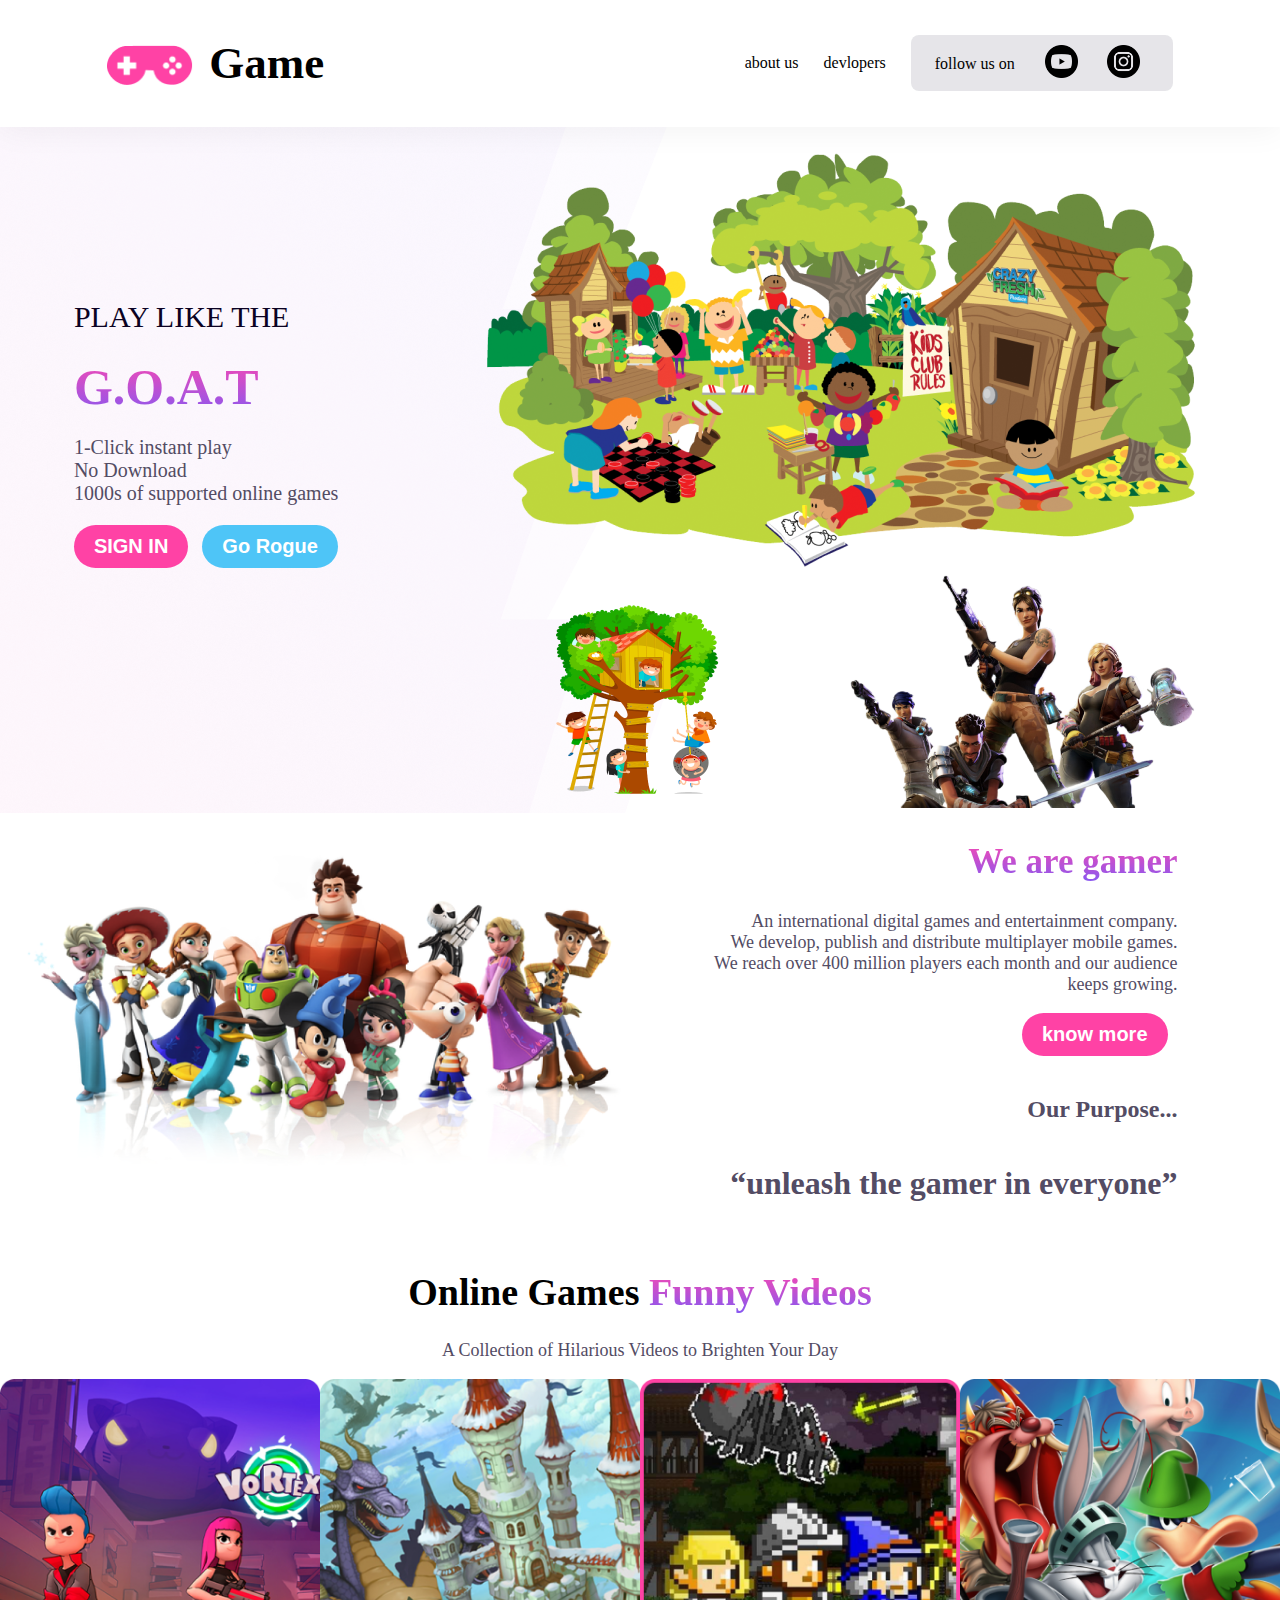
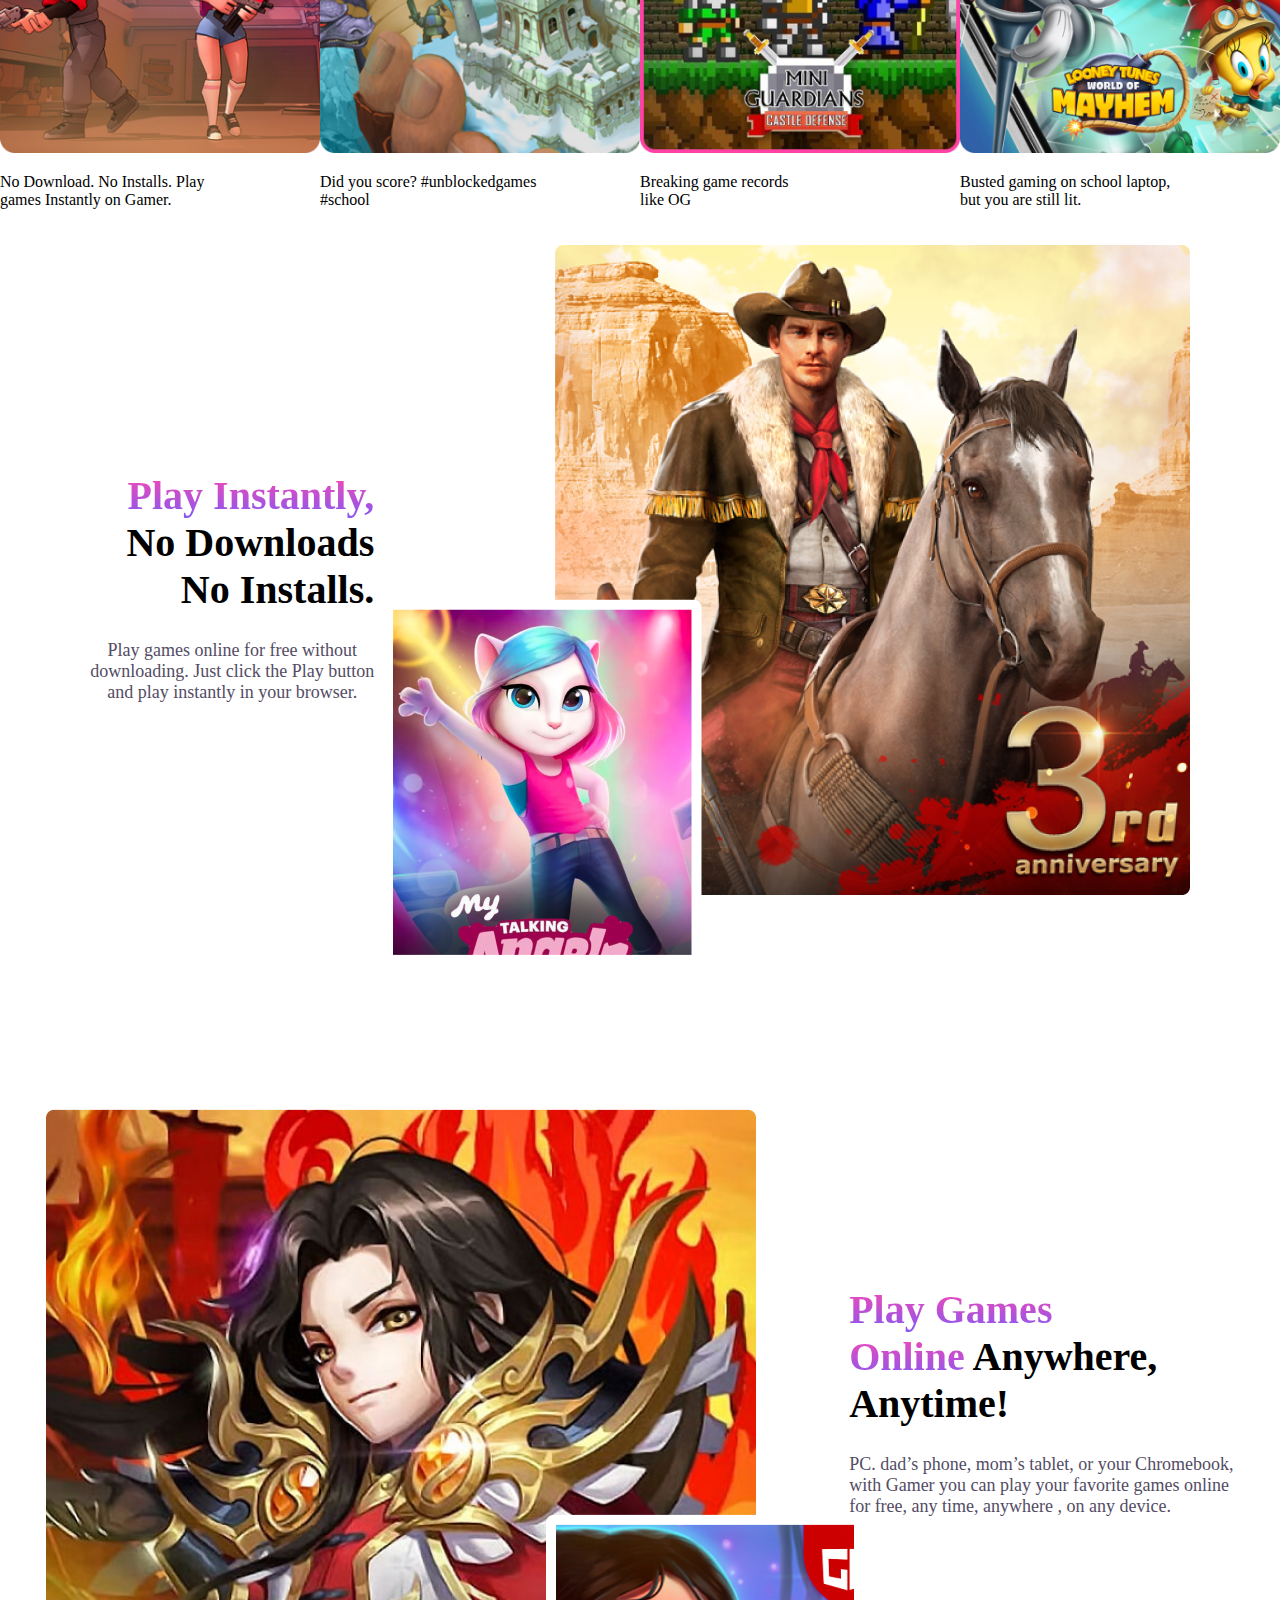
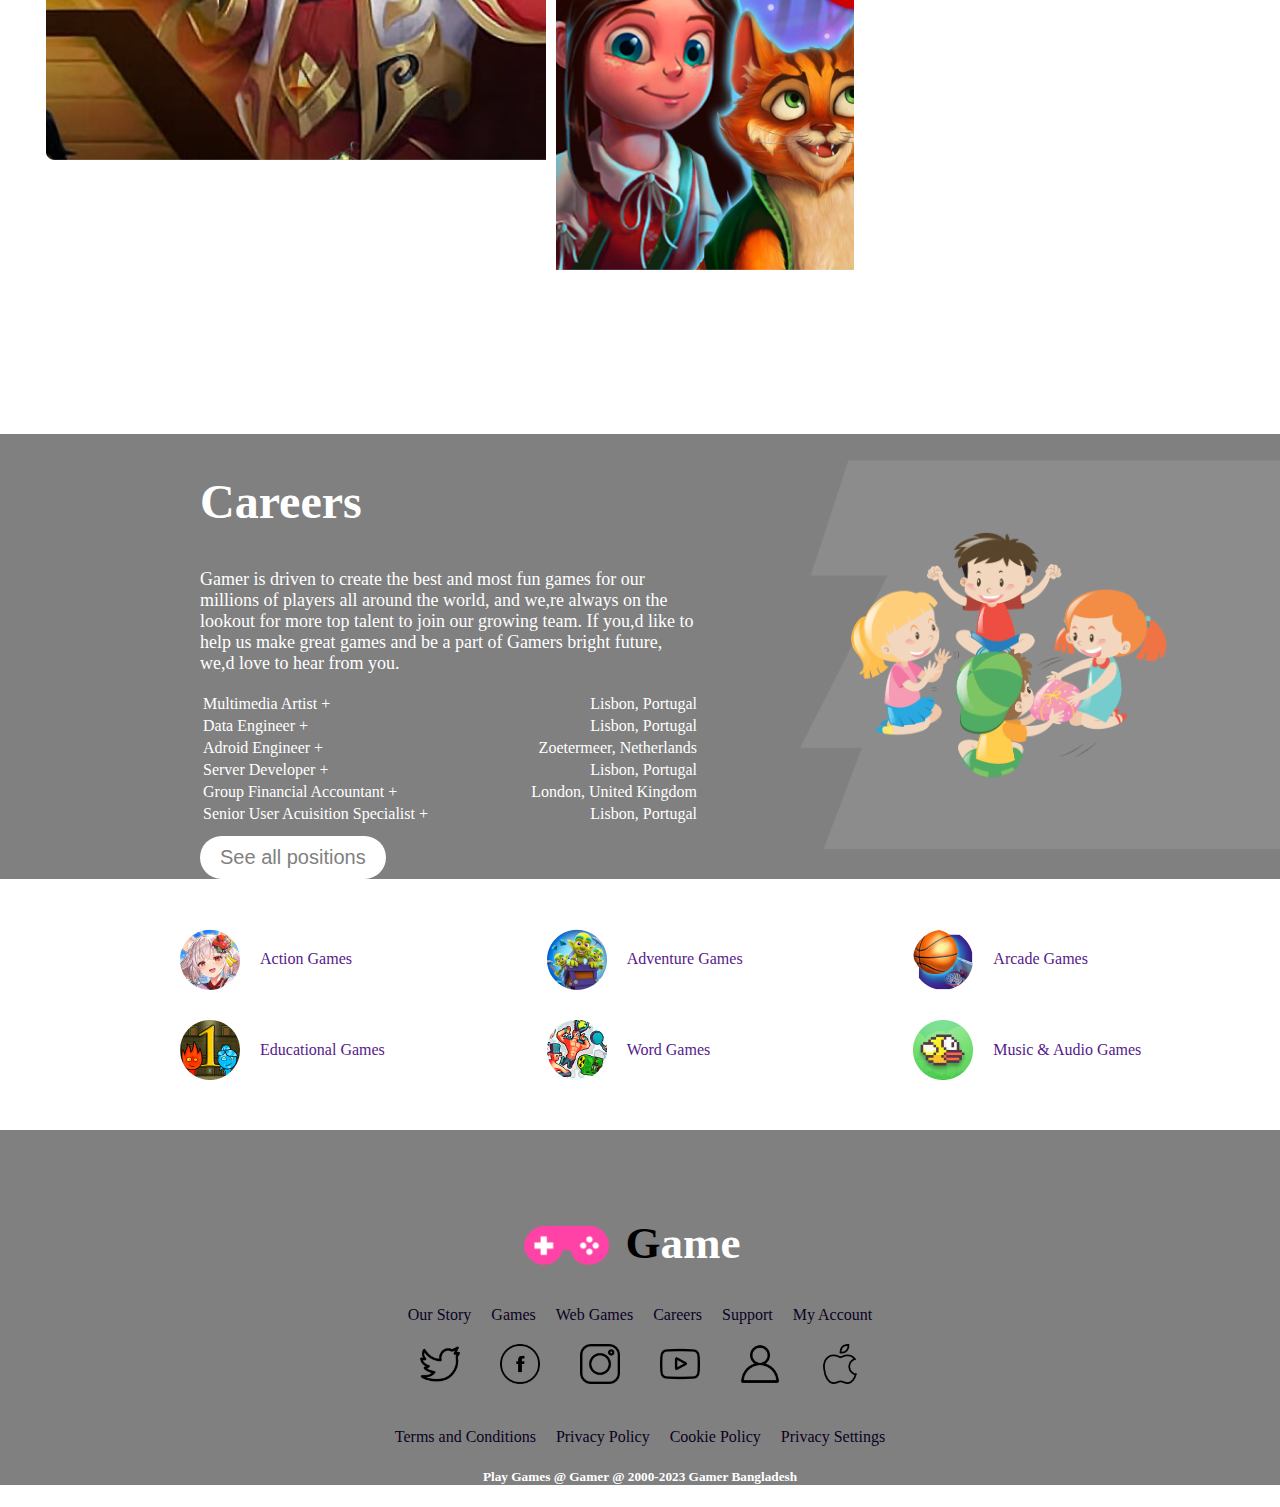
<file: index.html>
<!DOCTYPE html>
<html lang="en">

<head>
    <meta charset="UTF-8">
    <meta name="viewport" content="width=device-width, initial-scale=1.0">
    <title>gammer</title>
    <link rel="stylesheet" href="styles/gammer.css">
</head>

<body>
    <header class="banner">
        <nav class="section-title">
            <div class="section-logo">
                <img class="image-1" src="images/Frame.png" alt="">
                <h2 class="banner-des"> <span class="alpha-1">G</span>ame</h2>
            </div>
            <div class="section-title2">
                <a href="">about us</a>
                <a href="">devlopers</a>
                <div class="section-title3">
                    <a class="us" href="">follow us on</a>
                    <div class="youtube">
                        <a href="https://youtube.com/"> <img class="image-size1" src="images/1384012.png" alt=""></a>
                        <a href="https://www.instagram.com/"><img class="image-size1" src="images/1384015.png"
                                alt=""></a>
                    </div>
                </div>
            </div>
        </nav>
    </header>

    <main>
        <section class="main-section-1">
            <div class="main-section-1-title">
                <h2>PLAY LIKE THE</h2>
                <h1 class="linear-1">G.O.A.T</h1>
                <p>1-Click instant play <br>No Download <br>1000s of supported online games</p>
                <button class="btn-p">SIGN IN</button>
                <button class="btn-b">Go Rogue</button>
            </div>
            <div class="main-section-1-img">
                <img src="images/Group 18.png" alt="">
            </div>
        </section>

        <section class="main-section-2">
            <div class="main-section-2-image">
                <img src="images/pngwing 4.png" alt="">
            </div>
            <div class="main-section-2-title">
                <h2 class="linear-1">We are gamer</h2>
                <p>An international digital games and entertainment company. <br> We develop, publish and distribute
                    multiplayer mobile games. <br> We reach over 400 million players each month and our audience <br>
                    keeps growing.</p>
                <button class="btn-p">know more</button>
                <h5>Our Purpose...</h5>
                <h4> “unleash the gamer in everyone”</h4>
            </div>
        </section>

        <section class="main-section-3">
            <div class="main-section-3-title">
                <h1>Online Games <span class="linear-1">Funny Videos</span> </h1>
                <p>A Collection of Hilarious Videos to Brighten Your Day</p>
            </div>
            <div class="main-section-3-image">
                <div><img src="images/Rectangle 4.png" alt="">
                    <p>No Download. No Installs. Play <br> games Instantly on Gamer.</p>
                </div>
                <div><img src="images/Rectangle 5.png" alt="">
                    <p>Did you score? #unblockedgames <br> #school</p>
                </div>
                <div><img src="images/Rectangle 7.png" alt="">
                    <P>Breaking game records <br> like OG</P>
                </div>
                <div><img src="images/Rectangle 6.png" alt="">
                    <p>Busted gaming on school laptop,<br> but you are still lit.</p>
                </div>
            </div>
        </section>

        <section class="main-section-4">
            <div class="main-section-4-title">
                <h1> <span class="linear-1">Play Instantly,<br></span>
                    No Downloads <br>
                    No Installs.</h1>
                <p>Play games online for free without <br> downloading. Just click the Play button <br> and play instantly in your
                    browser.</p>
            </div>
            <div class="main-section-4-image">
                    <img src="images/Rectangle 55.png" alt="">
                <div class="main-section-4-image-1">
                    <img src="images/Rectangle 66.png" alt="">
                </div>
            </div>
        </section>
        <section class="main-section-5">
            <div class="main-section-5-title">
                <h1> <span class="linear-1">Play Games <br> Online </span> Anywhere, <br> Anytime!</h1>
                <p>PC. dad’s phone, mom’s tablet, or your Chromebook,<br> with Gamer you can play your favorite games online <br> for free, any time, anywhere , on any device.</p>
            </div>
            <div class="main-section-5-image">
                <img src="images/Rectangle 67.png" alt="">
                <div>
                    <img class="main-section-5-image-2" src="images/Rectangle 78.png" alt="">
                </div>
            </div>
        </section>
        <section class="main-section-6">
            <div class="main-section-6-title">
                <h2>Careers</h2>
                <p>Gamer is driven to create the best and most fun games for our millions of players all around the world, and we,re always on the lookout for more top talent to join our growing team. If you,d like to help us make great games and be a part of Gamers bright future, we,d love to hear from you.</p>
                <table >
                    <tr>
                        <td>Multimedia Artist +</td>
                        <td>Lisbon, Portugal</td>   
                        
                    </tr>
                    <tr>
                       <td>Data Engineer +</td>
                       <td >Lisbon, Portugal</td>

                    </tr>
                    <tr>
                        <td>Adroid Engineer +</td>
                        <td>Zoetermeer, Netherlands</td>
                    </tr>
                    <tr>
                        <td>Server Developer +</td>
                        <td>Lisbon, Portugal</td>
                    </tr>
                    <tr>
                        <td>Group Financial Accountant +</td>
                        <td>London, United Kingdom</td>
                    </tr>
                    <tr>
                        <td>Senior User Acuisition Specialist +</td>
                        <td>Lisbon, Portugal</td>
                    </tr>
                </table>
                <button class="btn-3">See all positions</button>
            </div>
            <div class="main-section-6-img">
                <img class="main-section-6-ima-1" src="images/Group 65.png" alt="">
            </div>
        </section>
        <section class="main-section-7">
            <div class="A">
                <img src="images/Rectangle 11.png" alt="">
                <a href=""> Action Games</a>
               
                
            </div>
            <div class="A">
                <img src="images/Rectangle 12.png" alt="">
                <a href="">Adventure Games</a>
                
            </div>
            <div class="A">
                
                <img src="images/Rectangle 13.png" alt="">
               <a href="">Arcade Games</a> 
              
                
            </div>
            <div class="A">
                <img src="images/Rectangle 15.png" alt="">
                <a href="">Educational Games</a> 
                
            </div>
            <div class="A">
                <img src="images/Rectangle 16.png" alt="">
                <a href="">Word Games</a>
                
            </div>
            <div class="A">
                <img src="images/Rectangle 17.png" alt="">
                 <a href="">Music & Audio Games</a>  
                </div>
        </section>
        <section class="main-section-8">
            <div class="main-section-8-1">
                <img class="image-1" src="images/Frame.png" alt="">
                <h2 class="banner-des"> <span class="alpha-1">G</span>ame</h2>
            </div>
            <div class="main-section-8-2">
                <a href="">Our Story</a>
                <a href="">Games</a>
                <a href="">Web Games</a>
                <a href="">Careers</a>
                <a href="">Support</a>
                <a href="">My Account</a>
            </div>
            <div class="main-section-8-3">
                <a href=""><img src="images/twi w.png" alt=""></a>
                <a href=""><img src="images/face wh.png" alt=""></a>
                <a href=""><img src="images/ins w.png" alt=""></a>
                <a href=""><img src="images/you wh.png" alt=""></a>
                <a href=""><img src="images/in wh.png" alt=""></a>
                <a href=""><img src="images/app.png" alt=""></a>
            </div>
            <div class="main-section-8-4">
                <a href="">Terms and Conditions</a>
                <a href="">Privacy Policy</a>
                <a href="">Cookie Policy</a>
                <a href="">Privacy Settings</a>
            </div>
            <h5>Play Games @ Gamer @ 2000-2023 Gamer Bangladesh</h5>
        </section>
    </main>
    <footer>


    </footer>

</body>

</html>
</file>
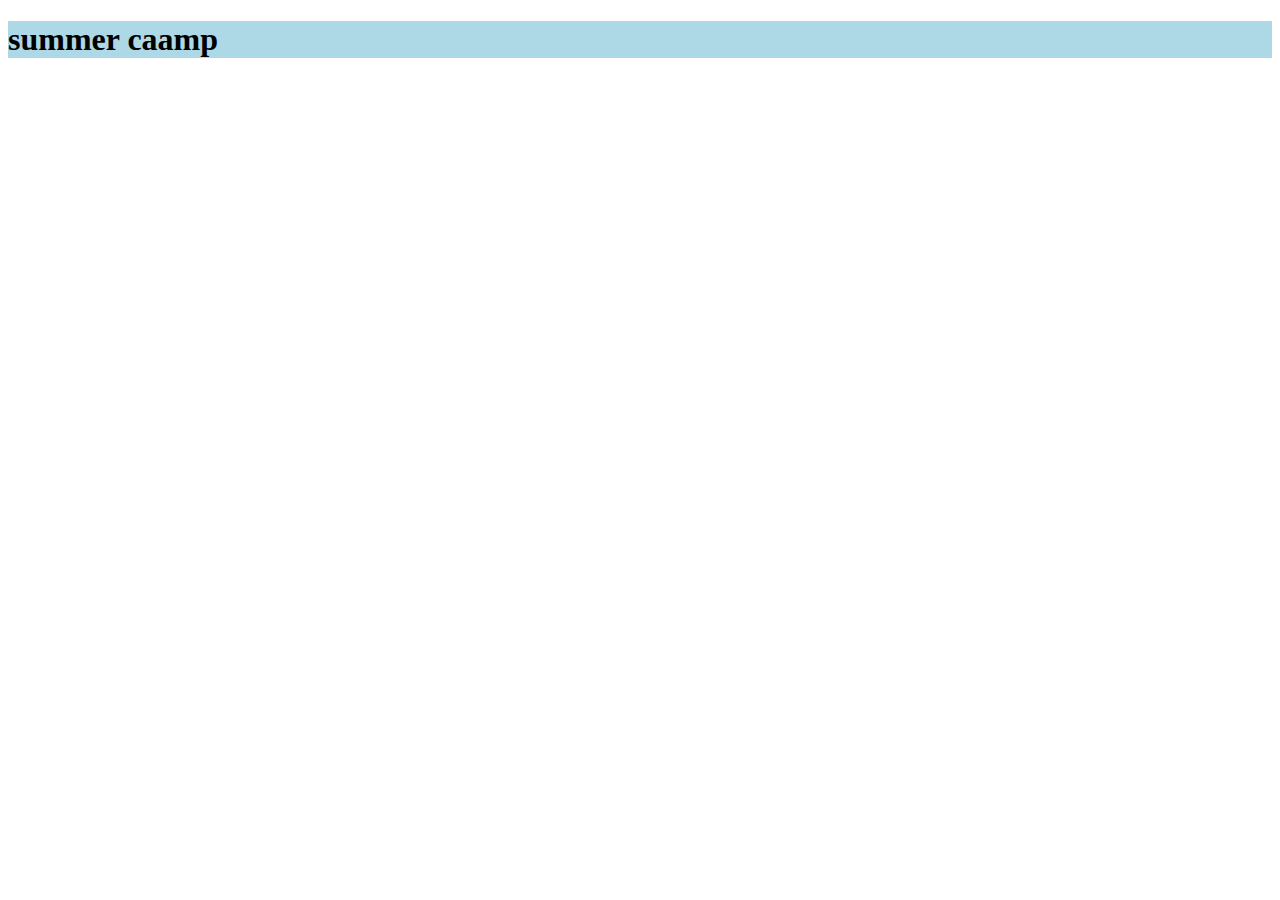
<file: task1.html>
<!DOCTYPE html>
<html lang="en">
<head>
    <meta charset="UTF-8">
    <meta name="viewport" content="width=device-width, initial-scale=1.0">
    <title>task</title>
    <style>
        .summer{
            background-color: lightblue;
        }
    </style>
</head>
<body>
    <h1 class="summer">summer caamp</h1>
</body>
</html>
</file>
<file: styles/gammer.css>
body{
    margin: 0;
}
img{
    max-width: 100%;
    max-height: 100%;
}
.banner{
    width: 100%;
    background: #FFF;
    box-shadow: 0px 4px 30px 0px rgba(0, 0, 0, 0.05);
   
    
}
.section-title{
    display: flex;
    justify-content: space-around;
}
.section-logo{
    display: flex;
    margin-right: 190px;
}
.image-1{
    width: 86px;
    height: 40px;
    margin-top: 45px;
  
}
.banner-des{
    width: 147px;
    text-align: center;
    font-size: 45px;
    font-weight: 700;
}
.alpha-1{
     color:  black ;
}
.section-title2{
    display: flex;
    align-items: center;
    gap: 25px;
   
}
.image-size1{
    width: 33px;
    margin-right: 25px;
   
}
.youtube{
    margin-top: 10px;
    
       
}

.section-title3{
   display: flex;
    width: 262px;
    height: 56px;
    
    border-radius: 8px;
    background: rgba(11, 2, 35, 0.10);
    gap: 20px;
    
 
}
.section-title2>a{
    text-decoration: none;
    color: black;
}


.section-title3>a{
    text-decoration: none;
    color: black;
}
.us{
    margin-top: 20px;
    padding-left: 24px;
    padding-right: 10px;
    
}


.main-section-1{
    display: flex;
    background-image: url(../images/Group\ 14.png);
    background-repeat: no-repeat;
    justify-content: space-around;
    background-position-x: -190px;  
}
.main-section-1-title>h2{
    font-size: 30px;
    color: #0B0223;
    font-weight: 400;
   
}
.main-section-1-title>h1{
    font-size: 50px;
    font-weight: 600;
    margin-bottom: 20px;
    margin-top: 20px;
}
.linear-1{
    background: linear-gradient(180deg, #F948B2 0%, #8758F1 100%);
    background-clip: text;
    -webkit-background-clip: text;
    -webkit-text-fill-color: transparent;
    
}
.main-section-1-title>p{
    color: #534C64;
    font-size: 20px;
    font-weight: 500;
}
.btn-p{
    font-size: 20px;
    font-weight: 600;
    color: #FFF;
    padding: 10px 20px;
    border-radius: 48px;
    background: var(--linear, linear-gradient(90deg, #FF42A5 0%, #FF42A5 100%));
    border: none;
    margin-right: 10px;
   
}
.btn-b{
    font-size: 20px;
    font-weight: 600;
    color: #FFF;
    padding: 10px 20px;
    border-radius: 48px;
    border: none;
    background: #4EC5F7;
 }
.main-section-1-title{
    margin-top: 148px;
    
}


.main-section-2{
    display: flex;
    justify-content: space-around;
}
.main-section-2-title>h2{
    font-size: 35px;
    font-weight: 600;
    
}
.main-section-2-title>p{
   
    color: #534C64;
    font-size: 18px;
}
.main-section-2-title>h5{
    color: #534C64;
    font-size: 24px;
}
.main-section-2-title>h4{
    color: #534C64;
    font-size: 32px;
    font-weight: 700;
}
.main-section-2-image{
    width: 650px;
}
.main-section-2-title{
    text-align: right;
    margin-right: 100px;
    width: 520px;
}

.main-section-3-title>h1{
    text-align: center;
    font-size: 38px;
    font-weight: 700;

}
.main-section-3-title>p{
    color: #534C64;
    font-size: 18px;
    text-align: center;
}
.main-section-3-image{
    display: flex;
    justify-content: space-around;
}
 .main-section-4{
    display: flex;
    justify-content: space-around;
    text-align: center;
    margin-top: 20px;
 }
 .main-section-4-title>h1{
    font-size: 40px;
    font-weight: 700;
    text-align: right;
 }

 .main-section-4-title>p{
    color: #534C64;
    font-size: 18px;
    font-weight: 400;
}
.main-section-4-image-1{
    position: relative;
    bottom: 300px;
    right: 330px;
   
}
.main-section-4-title{
    margin-top: 200px;
}
.main-section-5{
    display: flex;
    flex-direction: row-reverse;
    margin-top: -160px;
    justify-content: space-around;
    
    
}
.main-section-5-title>h1{
    font-size: 40px;
    font-weight: 700;
    text-align: left;

   
}
.main-section-5-title>p{
    color: #534C64;
    font-size: 18px;
    font-weight: 400px;
 
}
.main-section-5-image-2{
    position: relative;
    bottom: 250px;
    left: 500px ;

}
.main-section-5-title{
    margin-top: 150px;
    
}
.main-section-6{
    display: flex;
    /* justify-content: space-evenly; */
    background: gray;
    align-items: center;
    margin-top: -100px;
    
}
.main-section-6-title{
    width: 45%;
    
}
.main-section-6-img{
    width: 45%;
}
.main-section-6-title{
    padding-left: 200px;
    padding-right: 100px;
}
.main-section-6-title>h2{
    color: #FFF;
    font-size: 48px;
}
.main-section-6-title>p{
    color: #FFF;
    font-size: 18px;
}
.main-section-6-title>table{
    color: #FFF;
}
.btn-3{
    border-radius: 48px;
    background: #FFF;
    font-size: 20px;
    padding: 10px 20px;
    border: none;
    margin-top: 10px;
    color: gray ;
}
table{ width: 500px;}

table tr td:nth-child(2){
    text-align: right;
}
 .main-section-7{
    justify-content: space-around;
    display: grid;
    grid-template-columns: repeat(3,1fr);
    row-gap: 30px;
    padding-left: 180px;
    
    
    margin-top: 50px;
    
   
 }  
 .A{
   display: flex;
   align-items: center;
   gap: 20px;
   
  
 }
.A>a{
    text-decoration: none;
}
.main-section-8{
    width: 100%;
    background:grey;
    margin-top: 50px;
    color: white;
}
.main-section-8-1{
    display: flex;
    justify-content: center;
    padding-top: 50px;
}
.main-section-8-2{
    display: flex;
    
    gap: 20px;
    justify-content: center;
  
}
.main-section-8-2>a{
    text-decoration: none;
    color: #0B0223;
}
.main-section-8-3{
    display: flex;
    /* width: 20%; */
    /* gap: -50px; */
   /* margin-left: 570px; */
   /* margin-top: 20px; */
  /* align-items: center; */
  justify-content: space-around;
  padding:20px 400px ;
}
.main-section-8-4{
    display: flex;
    gap: 20px;
    justify-content: center;
    margin-top: 20px;
}
.main-section-8-4>a{
    text-decoration: none;
    color: #0B0223;
}
.main-section-8>h5{
    text-align: center;
}
.main-section-8-3 img{
    width: 40px;
    height: 40px;
}





@media screen and (max-width:576px) {
    .section-title{
        flex-direction: column;
        
    }
    .section-logo{
        padding-left: 90px;
        width: 20%;
    }
    .image-1{
        width: 50%;
        padding-left: 20px;
    }
    .banner-des, .alpha-1{
        width: 50%;
    }
  
    .section-title2{
        flex-direction: column;
        width: 50%;
        margin-left: 100px;
       
    }
   .main-section-1{
    flex-direction: column;
    flex-direction: column-reverse;
    background-position: left bottom;
    background-size: 400px 330px;
   }
   .main-section-1-img{
  
    margin-top: 30px;
   }
   .main-section-1-title{
    margin-top: 50px;
    text-align: center;
    margin-bottom: 40px;
   }
   .main-section-2{
    flex-direction: column;
   }
   .main-section-2-image{
    width: 90%;
   }
   .main-section-2-title{
   text-align: center;
    align-items: center;
    justify-content: center;
    width: 100%;
   }
   .main-section-2-title>h4{
    margin-top: -30px;
   }
   .main-section-3-image{
    flex-direction: column;
    text-align: center;
   }
   .main-section-4{
    flex-direction: column;
    align-items: center;
    

   }
   .main-section-4-image{
    width: 60%;
   
   }
   .main-section-4-image-1{
   width: 50%;
   bottom: 100px;
   right: 50px;

   }
   .main-section-4-title{
    margin-top: -30px;
   }
   .main-section-5{
    flex-direction: column;
    
    
   }
   .main-section-5-title{
    align-items: center;
   }
   .main-section-5-image{
    width: 60%;
   margin-left: 50px;
   }
   .main-section-5-image-2{
    width: 50%;
    bottom: 80px;
    left: 100px;
   }
   .main-section-5-title{
    margin-top: 50px;
   }
   .main-section-6{
    flex-direction: column;
    margin-top: 20px;
   }
   .main-section-6-title{
    padding-left: 50px;
    padding-right: 50px;
    width: 70%;
  
    
   }
   .main-section-6-img{
    width: 100%;
   }
   table{
    width: 100%;
   }
   .main-section-7{
    flex-direction: grid;
    grid-template-columns: repeat(2,1fr);
    padding-left: 0px;
    width: 100%;
   }
   .main-section-8-1{
    width: 50%;
    margin: 0 auto;
   }
   .main-section-8-2{
    flex-wrap: wrap;
   }
   .main-section-8-3{  
    
    
    padding: 0;
    width: 100%;
    gap: 20px;
    padding-top: 20px;
    align-items: center;

    }
    .main-section-8-4{
        flex-wrap: wrap;
        justify-content: center;
    }
    .main-section-8>h5{
        text-align: center;
        padding-bottom: 100px;
        
    }
}
</file>
